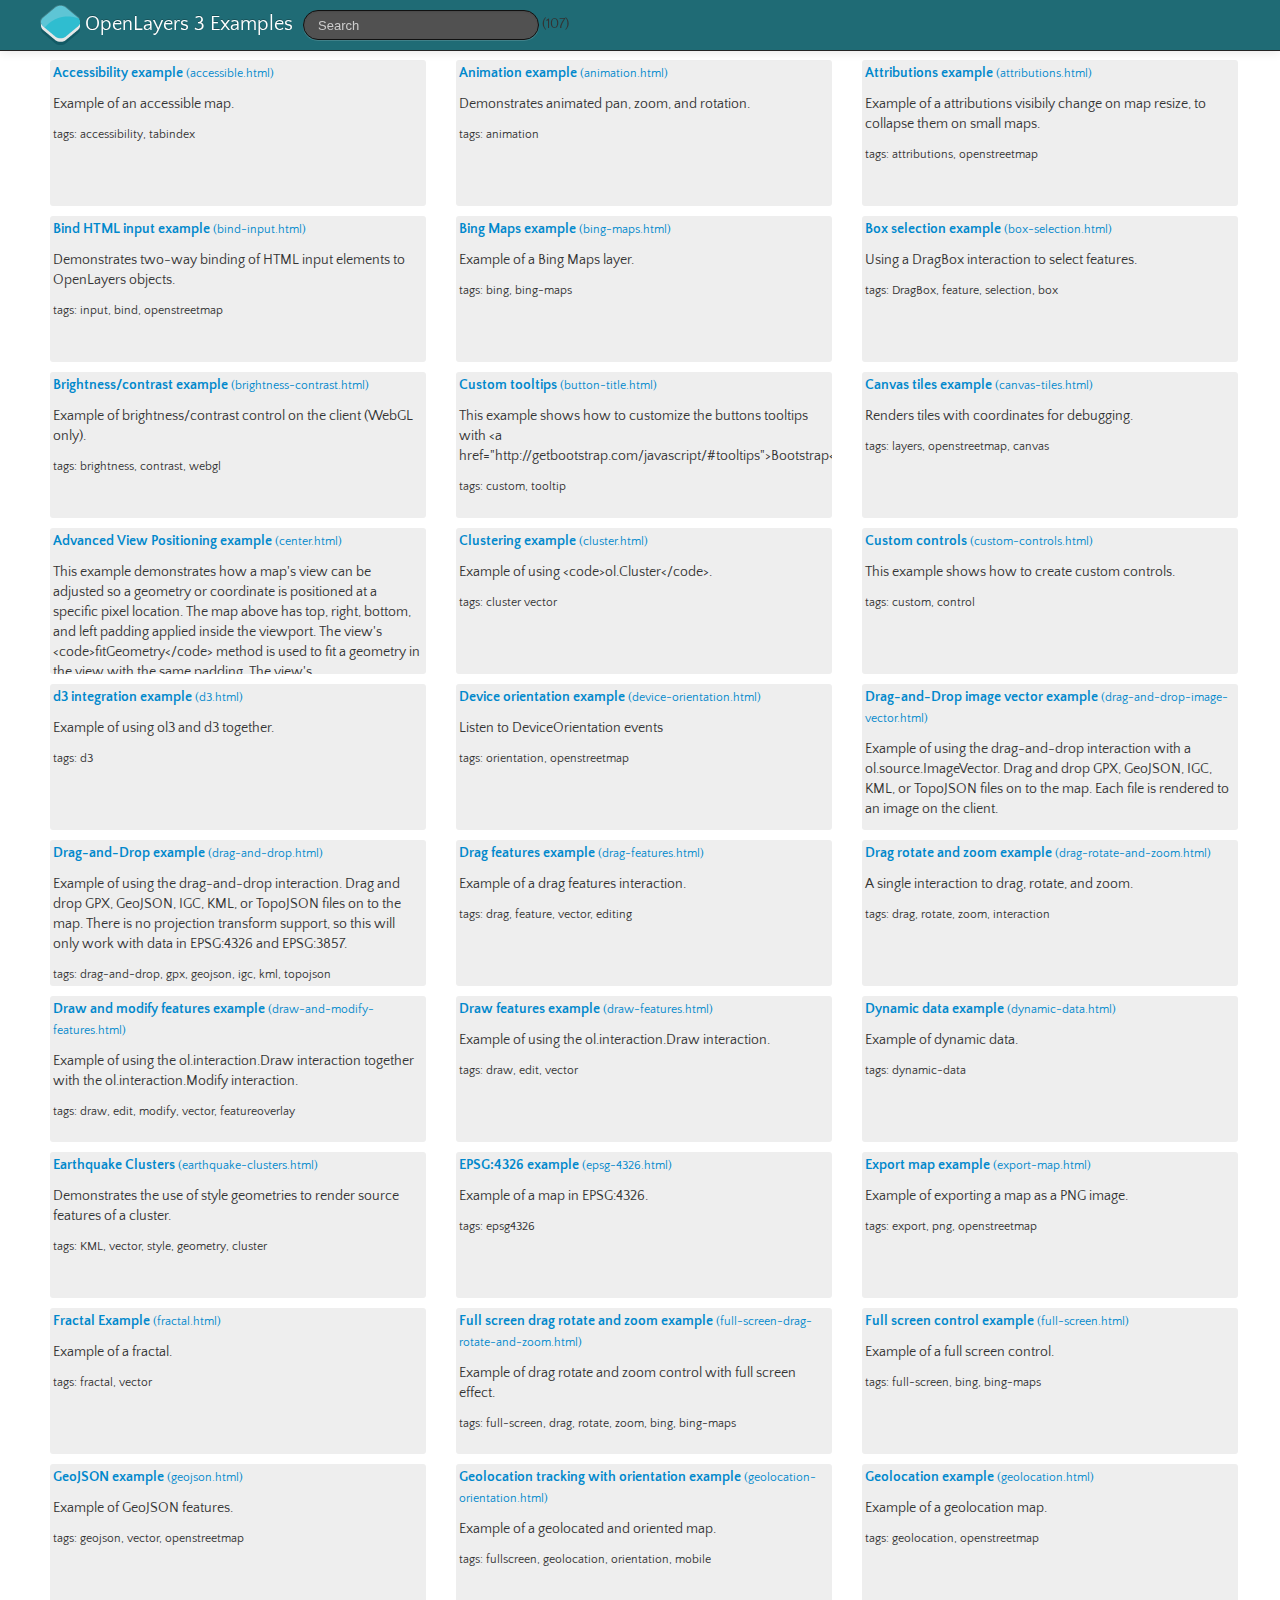
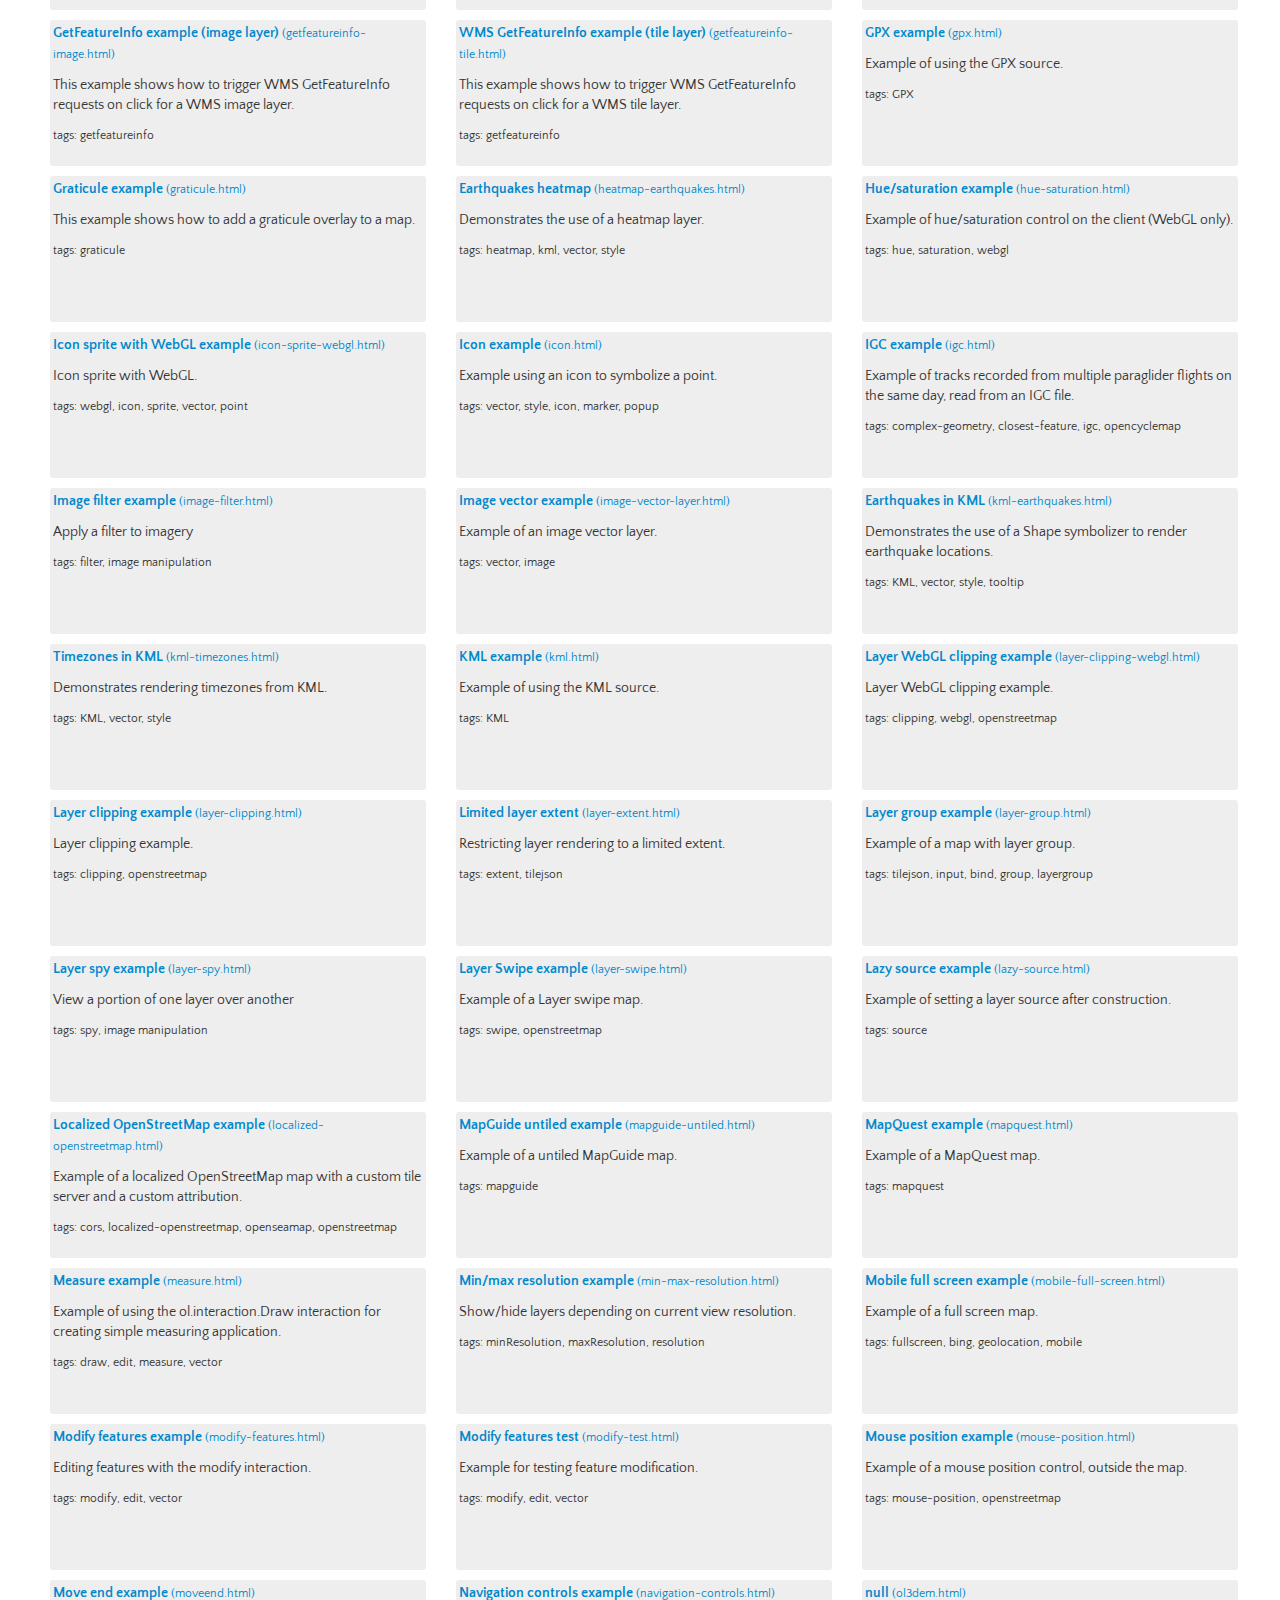
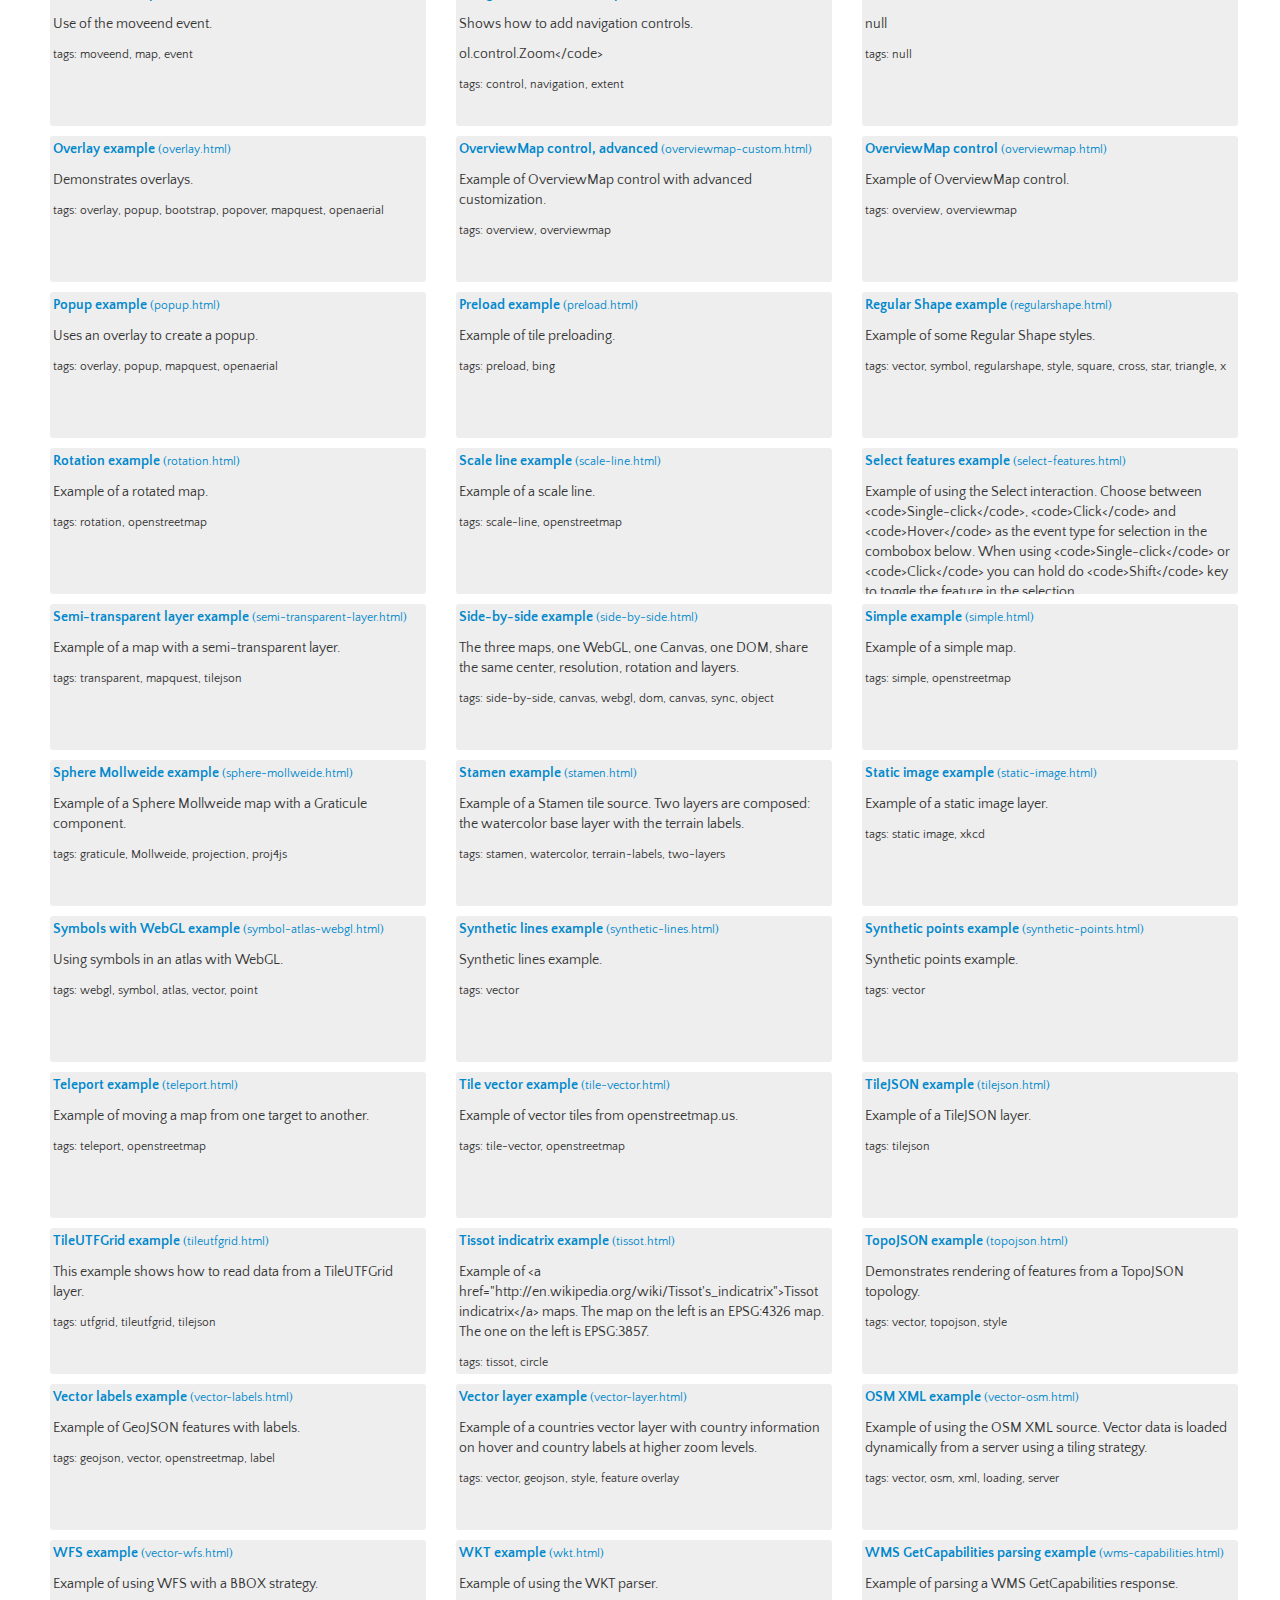
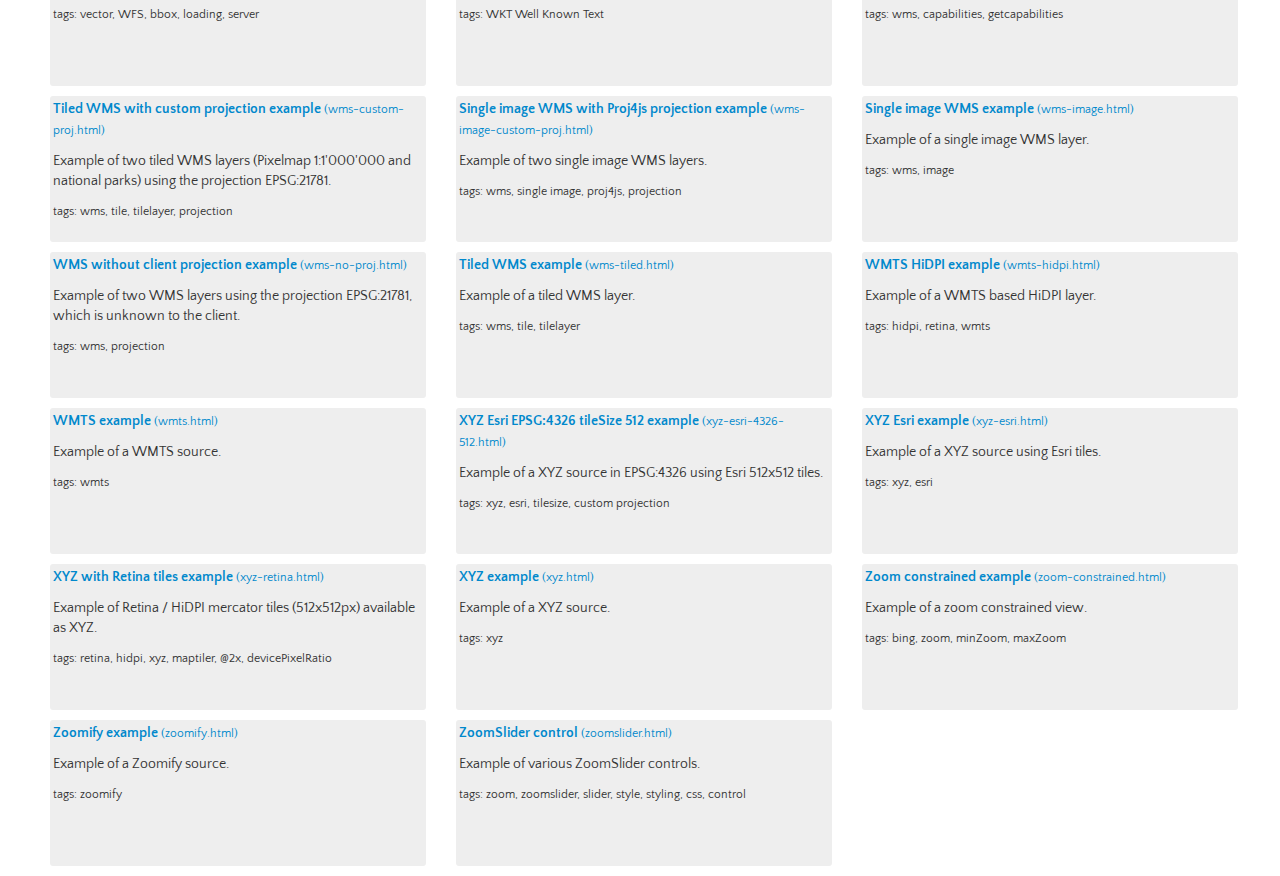
<file: ol3/examples/index.html>
<!doctype html>
<html lang="en">
  <head>
    <meta charset="utf-8">
    <meta http-equiv="X-UA-Compatible" content="chrome=1">
    <meta name="viewport" content="initial-scale=1.0, user-scalable=no, width=device-width">
    <link rel="stylesheet" href="../css/ol.css" type="text/css">
    <link rel="stylesheet" href="../resources/bootstrap/css/bootstrap.min.css" type="text/css">
    <link rel="stylesheet" href="../resources/layout.css" type="text/css">
    <link rel="stylesheet" href="../resources/bootstrap/css/bootstrap-responsive.min.css" type="text/css">
    <style>
      .example {
        height: 140px;
        padding: 3px;
        background-color: #eee;
        border-radius: 3px;
        margin-bottom: 10px;
        overflow: auto;
      }
      .example:hover {
        background-color: #ddd;
      }
      .navbar-search.pull-left {
        padding: 5px;
      }

      ::-webkit-scrollbar {
        width: 8px;
      }

      ::-webkit-scrollbar-button {
        width: 0;
        height: 0;
        display: none;
      }

      ::-webkit-scrollbar-thumb {
        background-color: rgba(0, 0, 0, 0.2);
        -webkit-box-shadow: inset 1px 1px 0 rgba(0, 0, 0, 0.10),inset 0 -1px 0 rgba(0, 0, 0, 0.07);
      }

      ::-webkit-scrollbar-thumb:hover {
        background-color: rgba(0, 0, 0, 0.4);
      }

      ::-webkit-scrollbar-corner {
        background-color: transparent;
      }
    </style>
    <script type="text/javascript" src="Jugl.js"></script>
    <script type="text/javascript" src="example-list.js"></script>
    <script type="text/javascript">
      var template, target;

      function listExamples(examples) {
        target.innerHTML = "";
        var node = template.process({
          context: {examples: examples},
          clone: true,
          parent: target
        });
        document.getElementById("count").innerHTML = "(" + examples.length + ")";
      }

      var timerId;
      function inputChange() {
        if (timerId) {
          window.clearTimeout(timerId);
        }
        var text = this.value;
        timerId = window.setTimeout(function() {
          filterList(text);
        }, 500);
      }

      function filterList(text) {
        var examples;
        if (text.length < 2) {
          examples = info.examples;
        } else {
          var words = text.split(/\W+/);
          var scores = {};
          for(var i=0; i<words.length; ++i) {
            var word = words[i].toLowerCase();
            var dict = info.index[word];
            var updateScores = function() {
              for(exIndex in dict) {
                var count = dict[exIndex];
                if(scores[exIndex]) {
                  if(scores[exIndex][word]) {
                    scores[exIndex][word] += count;
                  } else {
                    scores[exIndex][word] = count;
                  }
                } else {
                  scores[exIndex] = {};
                  scores[exIndex][word] = count;
                }
              }
            };
            if (dict) {
              updateScores();
            } else {
              var r;
              for (idx in info.index) {
                r = new RegExp(word);
                if (r.test(idx)) {
                  dict = info.index[idx];
                  updateScores();
                }
              }
            }
          }
          examples = [];
          for (var j in scores) {
            var ex = info.examples[j];
            ex.score = scores[j];
            examples.push(ex);
          }
          // sort examples by first by number of words matched, then
          // by word frequency
          examples.sort(function(a, b) {
            var cmp;
            var aWords = 0, bWords = 0;
            var aScore = 0, bScore = 0;
            for (var i in a.score) {
              aScore += a.score[i];
              aWords += 1;
            }
            for (var j in b.score) {
              bScore += b.score[j];
              bWords += 1;
            }
            if (aWords == bWords) {
              cmp = bScore - aScore;
            } else {
              cmp = bWords - aWords;
            }
            return cmp;
          });
        }
        listExamples(examples);
      }

      function parseQuery() {
        var params = {};
        var list = window.location.search.substring(1).split("&");
        for (var i = 0; i < list.length; ++i) {
          var pair = list[i].split("=");
          if (pair.length == 2) {
            params[decodeURIComponent(pair[0])] = decodeURIComponent(pair[1]);
          }
        }
        if (params["q"]) {
          var input = document.getElementById("keywords");
          input.value = params["q"];
          inputChange.call(input);
        }
      }

      window.onload = function() {
        for (var i = 0; i < info.examples.length; ++i) {
          info.examples[i].link += window.location.search;
        }
        // document.getElementById('keywords').focus();
        template = new jugl.Template("template");
        target = document.getElementById("examples");
        listExamples(info.examples);
        document.getElementById("keywords").onkeyup = inputChange;
        parseQuery();
      };
    </script>

    <title>OpenLayers 3 Examples</title>
  </head>
  <body>

    <div class="navbar navbar-inverse navbar-fixed-top">
      <div class="navbar-inner">
        <div class="container">
          <a class="brand" href="./"><img src="../resources/logo.png"> OpenLayers 3 Examples</a>
          <form class="navbar-search pull-left">
            <input name="q" type="text" id="keywords" class="search-query" placeholder="Search">
            <span id="count"></span>
          </form>
        </div>
      </div>
    </div>

    <div class="container-fluid">

      <div id="examples"></div>

      <div style="display: none;">
        <div id="template">
          <div class="span4 example" jugl:repeat="example examples">
            <a jugl:attributes="href example.link" class="mainlink">
              <strong><span jugl:replace="example.title">title</span></strong>
              <small jugl:content="'(' + example.example + ')'"></small>
            </a>
            <p><div jugl:content="example.shortdesc"></div></p>
            <p><div jugl:content="example.classes"></div></p>
            <p><small jugl:content="'tags: ' + example.tags"></small></p>
          </div>
        </div>
      </div>

    </div>
  </body>
</html>
</file>
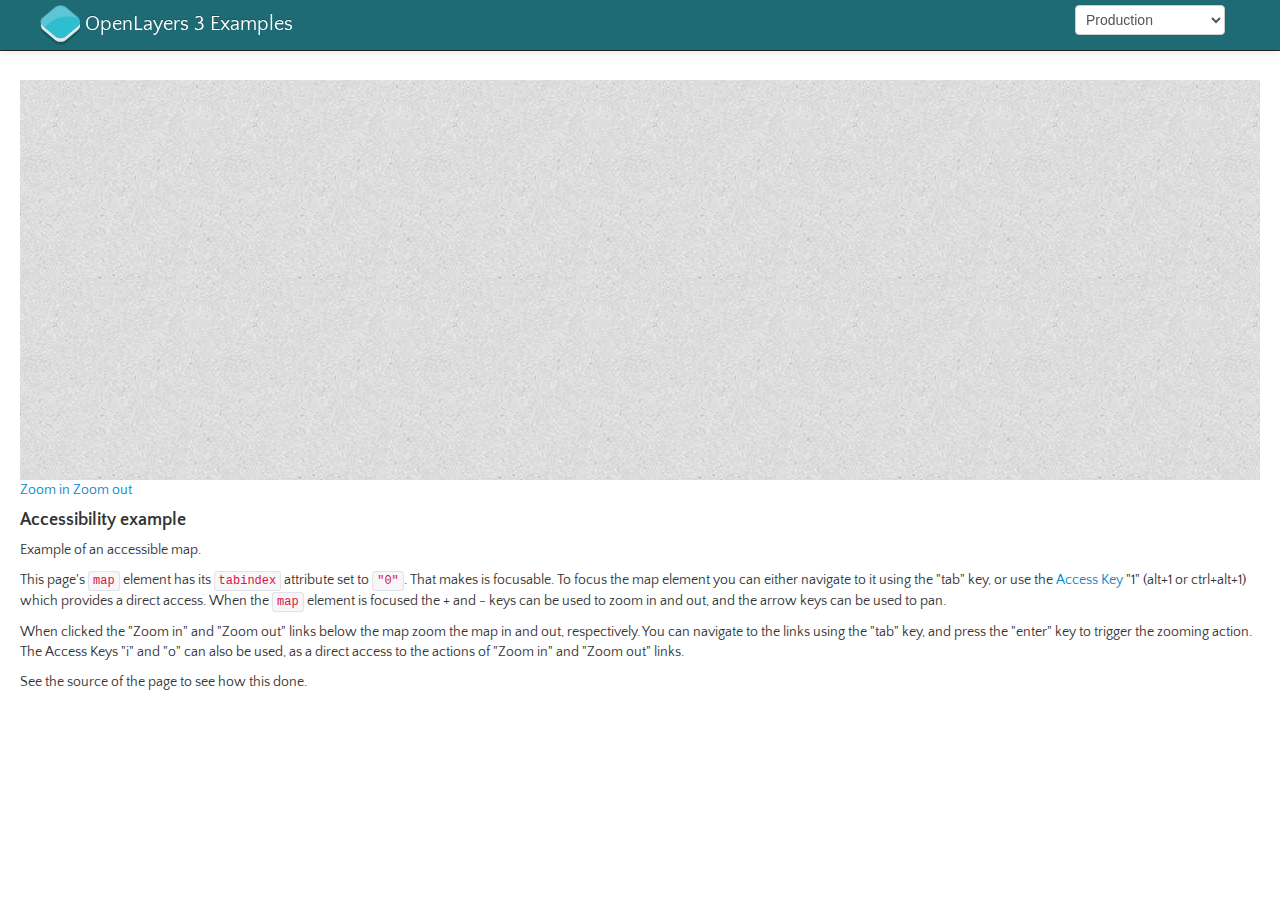
<file: ol3/examples/accessible.html>
<!doctype html>
<html lang="en">
  <head>
    <meta charset="utf-8">
    <meta http-equiv="X-UA-Compatible" content="chrome=1">
    <meta name="viewport" content="initial-scale=1.0, user-scalable=no, width=device-width">
    <link rel="stylesheet" href="../css/ol.css" type="text/css">
    <link rel="stylesheet" href="../resources/bootstrap/css/bootstrap.min.css" type="text/css">
    <link rel="stylesheet" href="../resources/layout.css" type="text/css">
    <link rel="stylesheet" href="../resources/bootstrap/css/bootstrap-responsive.min.css" type="text/css">
    <title>Accessibility example</title>
    <style>
      a.accesskey {
        color: #FFFFFF;
      }
    </style>
  </head>
  <body>

    <div class="navbar navbar-inverse navbar-fixed-top">
      <div class="navbar-inner">
        <div class="container">
          <a class="brand" href="./"><img src="../resources/logo.png"> OpenLayers 3 Examples</a>          
        </div>
      </div>
    </div>

    <div class="container-fluid">

      <div class="row-fluid">
        <div class="span12">
          <a class="accesskey" onclick="document.getElementById('map').focus(); return false;" accesskey="1" href="">Go to map</a>
          <div id="map" class="map" tabindex="0"></div>
          <a class="zoom" accesskey="i" href="javascript: void map.getView().setZoom(map.getView().getZoom() + 1);">Zoom in</a>
          <a class="zoom" accesskey="o" href="javascript: void map.getView().setZoom(map.getView().getZoom() - 1);">Zoom out</a>
        </div>
      </div>

      <div class="row-fluid">

        <div class="span12">
          <h4 id="title">Accessibility example</h4>
          <p id="shortdesc">Example of an accessible map.</p>
          <div id="docs">
            <p>This page's <code>map</code> element has its <code>tabindex</code> attribute set to <code>"0"</code>. That makes is focusable. To focus the map element you can either navigate to it using the "tab" key, or use the <a href="http://en.wikipedia.org/wiki/Access_key">Access Key</a> "1" (alt+1 or ctrl+alt+1) which provides a direct access. When the <code>map</code> element is focused the + and - keys can be used to zoom in and out, and the arrow keys can be used to pan.</p>
            <p>When clicked the "Zoom in" and "Zoom out" links below the map zoom the map in and out, respectively. You can navigate to the links using the "tab" key, and press the "enter" key to trigger the zooming action. The Access Keys "i" and "o" can also be used, as a direct access to the actions of "Zoom in" and "Zoom out" links.</p>
            <p>See the source of the page to see how this done.</p>
          </div>
          <div id="tags">accessibility, tabindex</div>
        </div>

      </div>

    </div>

    <script src="loader.js?id=accessible" type="text/javascript"></script>
    <script src="../resources/example-behaviour.js" type="text/javascript"></script>

  </body>
</html>
</file>
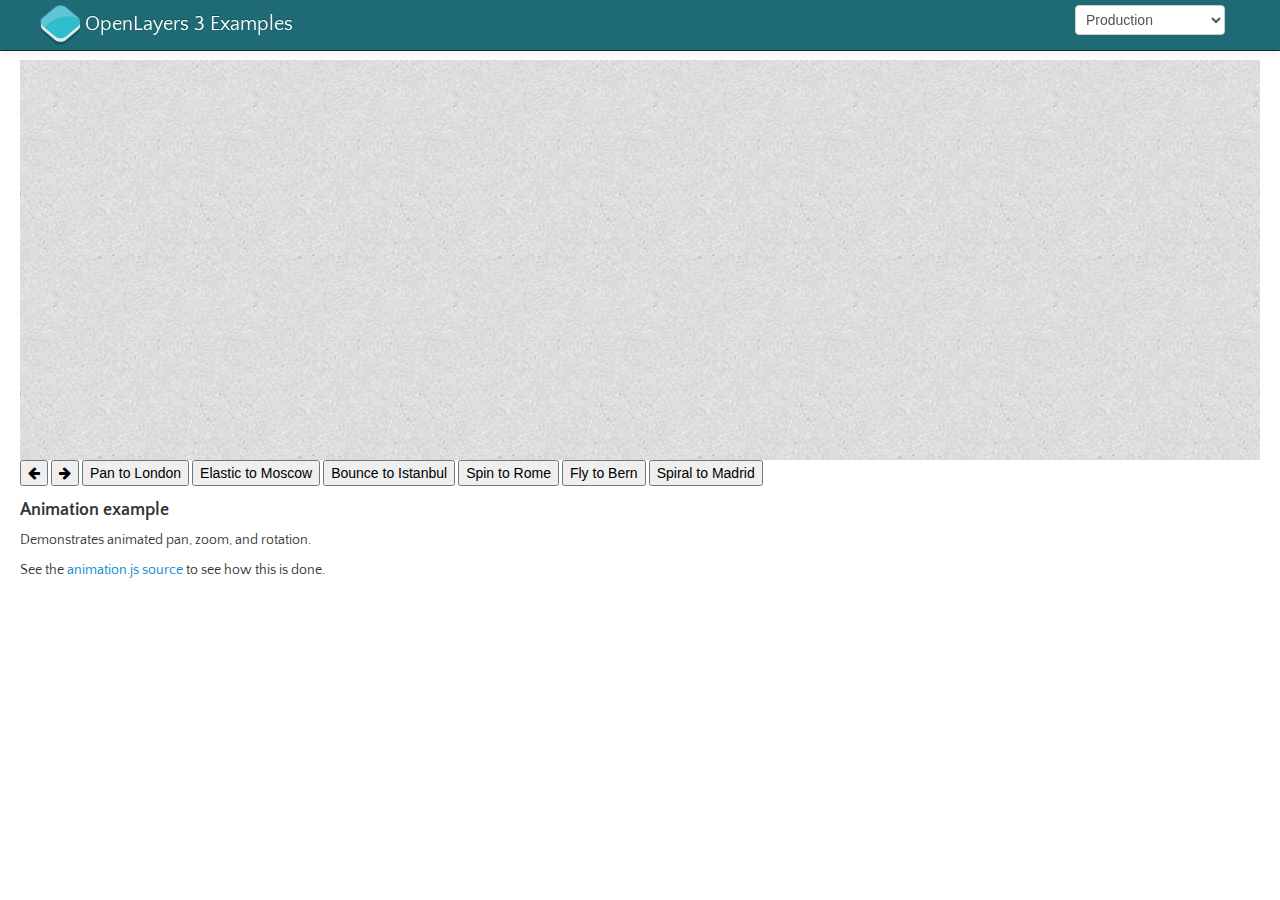
<file: ol3/examples/animation.html>
<!doctype html>
<html lang="en">
  <head>
    <meta charset="utf-8">
    <meta http-equiv="X-UA-Compatible" content="chrome=1">
    <meta name="viewport" content="initial-scale=1.0, user-scalable=no, width=device-width">
    <link rel="stylesheet" href="../css/ol.css" type="text/css">
    <link rel="stylesheet" href="../resources/bootstrap/css/bootstrap.min.css" type="text/css">
    <link rel="stylesheet" href="../resources/layout.css" type="text/css">
    <link rel="stylesheet" href="../resources/bootstrap/css/bootstrap-responsive.min.css" type="text/css">
    <title>Animation example</title>
  </head>
  <body>

    <div class="navbar navbar-inverse navbar-fixed-top">
      <div class="navbar-inner">
        <div class="container">
          <a class="brand" href="./"><img src="../resources/logo.png"> OpenLayers 3 Examples</a>          
        </div>
      </div>
    </div>

    <div class="container-fluid">

      <div class="row-fluid">
        <div class="span12">
          <div id="map" class="map"></div>
        </div>
      </div>

      <div class="row-fluid">
        <div class="span12">
          <button id="rotate-left"><i class="icon-arrow-left"></i></button>
          <button id="rotate-right"><i class="icon-arrow-right"></i></button>
          <button id="pan-to-london">Pan to London</button>
          <button id="elastic-to-moscow">Elastic to Moscow</button>
          <button id="bounce-to-istanbul">Bounce to Istanbul</button>
          <button id="spin-to-rome">Spin to Rome</button>
          <button id="fly-to-bern">Fly to Bern</button>
          <button id="spiral-to-madrid">Spiral to Madrid</button>
        </div>
      </div>

      <div class="row-fluid">

        <div class="span12">
          <h4 id="title">Animation example</h4>
          <p id="shortdesc">Demonstrates animated pan, zoom, and rotation.</p>
          <div id="docs">
            <p>See the <a href="animation.js" target="_blank">animation.js source</a> to see how this is done.</p>
          </div>
          <div id="tags">animation</div>
        </div>

      </div>

    </div>

    <script src="loader.js?id=animation" type="text/javascript"></script>
    <script src="../resources/example-behaviour.js" type="text/javascript"></script>

  </body>
</html>
</file>
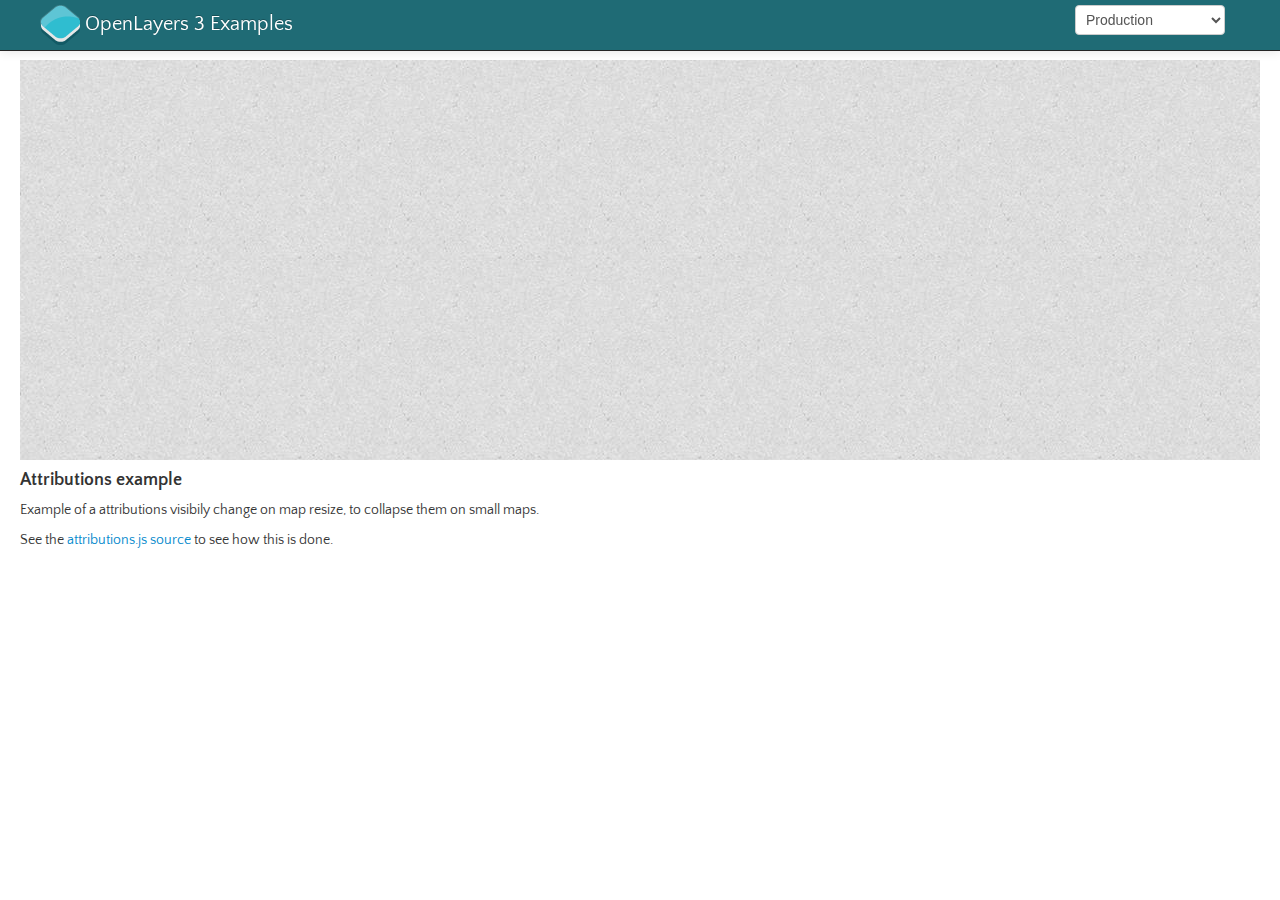
<file: ol3/examples/attributions.html>
<!doctype html>
<html lang="en">
  <head>
    <meta charset="utf-8">
    <meta http-equiv="X-UA-Compatible" content="chrome=1">
    <meta name="viewport" content="initial-scale=1.0, user-scalable=no, width=device-width">
    <link rel="stylesheet" href="../css/ol.css" type="text/css">
    <link rel="stylesheet" href="../resources/bootstrap/css/bootstrap.min.css" type="text/css">
    <link rel="stylesheet" href="../resources/layout.css" type="text/css">
    <link rel="stylesheet" href="../resources/bootstrap/css/bootstrap-responsive.min.css" type="text/css">
    <title>Attributions example</title>
  </head>
  <body>

    <div class="navbar navbar-inverse navbar-fixed-top">
      <div class="navbar-inner">
        <div class="container">
          <a class="brand" href="./"><img src="../resources/logo.png"> OpenLayers 3 Examples</a>
        </div>
      </div>
    </div>

    <div class="container-fluid">

      <div class="row-fluid">
        <div class="span12">
          <div id="map" class="map"></div>
        </div>
      </div>

      <div class="row-fluid">

        <div class="span12">
          <h4 id="title">Attributions example</h4>
          <p id="shortdesc">Example of a attributions visibily change on map resize, to collapse them on small maps.</p>
          <div id="docs">
            <p>See the <a href="attributions.js" target="_blank">attributions.js source</a> to see how this is done.</p>
          </div>
          <div id="tags">attributions, openstreetmap</div>
        </div>

      </div>

    </div>

    <script src="../resources/jquery.min.js" type="text/javascript"></script>
    <script src="../resources/example-behaviour.js" type="text/javascript"></script>
    <script src="loader.js?id=attributions" type="text/javascript"></script>

  </body>
</html>
</file>
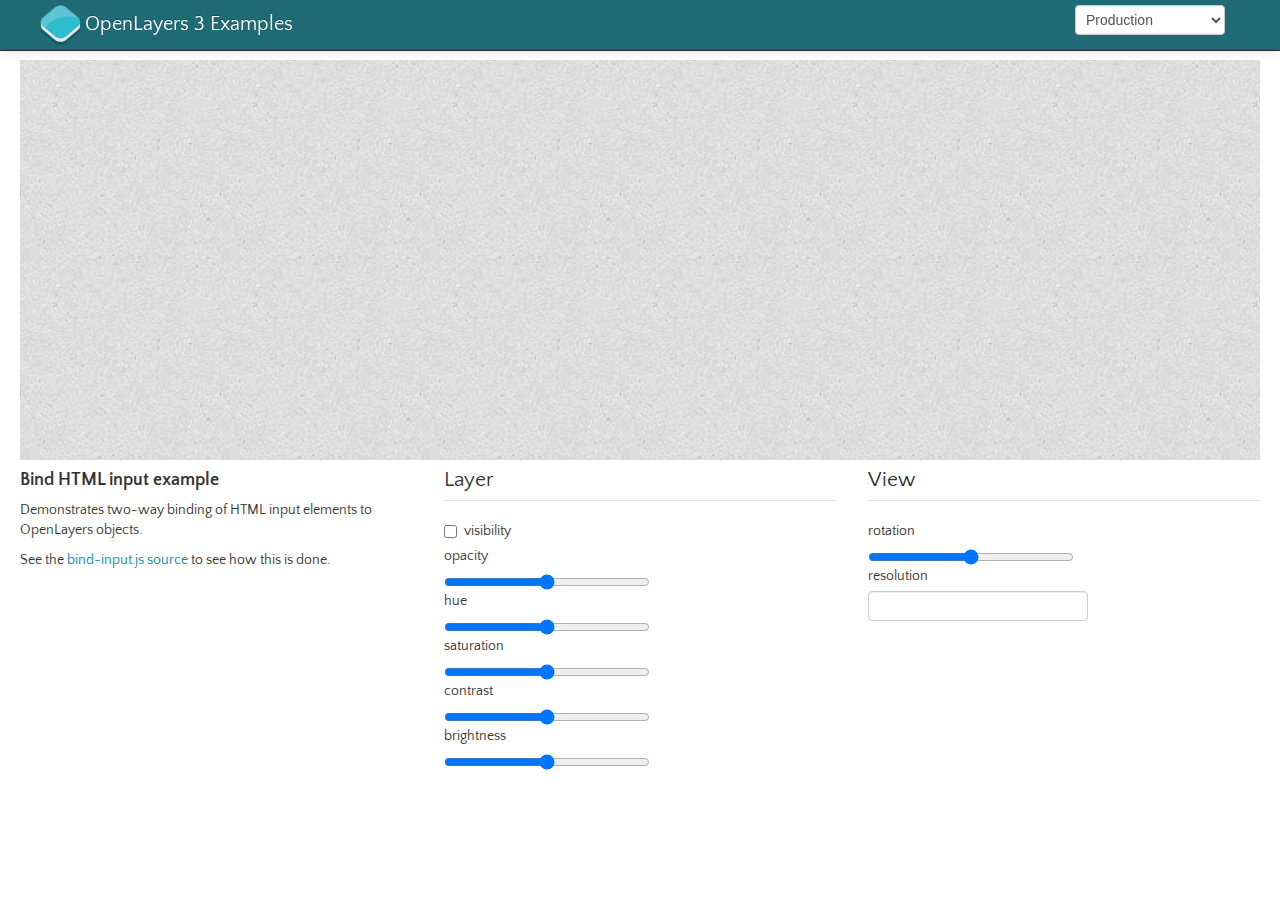
<file: ol3/examples/bind-input.html>
<!doctype html>
<html lang="en">
  <head>
    <meta charset="utf-8">
    <meta http-equiv="X-UA-Compatible" content="chrome=1">
    <meta name="viewport" content="initial-scale=1.0, user-scalable=no, width=device-width">
    <link rel="stylesheet" href="../css/ol.css" type="text/css">
    <link rel="stylesheet" href="../resources/bootstrap/css/bootstrap.min.css" type="text/css">
    <link rel="stylesheet" href="../resources/layout.css" type="text/css">
    <link rel="stylesheet" href="../resources/bootstrap/css/bootstrap-responsive.min.css" type="text/css">
    <title>Bind HTML input example</title>
  </head>
  <body>

    <div class="navbar navbar-inverse navbar-fixed-top">
      <div class="navbar-inner">
        <div class="container">
          <a class="brand" href="./"><img src="../resources/logo.png"> OpenLayers 3 Examples</a>          
        </div>
      </div>
    </div>

    <div class="container-fluid">

      <div class="row-fluid">
        <div class="span12">
          <div id="map" class="map"></div>
        </div>
      </div>

      <div class="row-fluid">

        <div class="span4">
          <h4 id="title">Bind HTML input example</h4>
          <p id="shortdesc">Demonstrates two-way binding of HTML input elements to OpenLayers objects.</p>
          <div id="docs">
            <p>See the <a href="bind-input.js" target="_blank">bind-input.js source</a> to see how this is done.</p>
            <div id="no-webgl" class="alert alert-warning" style="display: none">
              <h4>Warning!</h4>
              A browser that supports <a href="http://get.webgl.org/">WebGL</a> is required to change the
              <strong>hue</strong>, <strong>saturation</strong>, <strong>contrast</strong> and <strong>brightness</strong>.
            </div>
          </div>
          <div id="tags">input, bind, openstreetmap</div>
        </div>

        <div class="span4">
          <form class="">
            <fieldset>
              <legend>Layer</legend>
              <label class="checkbox" for="visible">
                <input id="visible" type="checkbox"/>visibility
              </label>
              <label>opacity</label>
              <input id="opacity" type="range" min="0" max="1" step="0.01"/>
              <label>hue</label>
              <input id="hue" class="webgl" type="range" min="-3.141592653589793" max="3.141592653589793" step="0.01"/>
              <label>saturation</label>
              <input id="saturation" class="webgl" type="range" min="0" max="5" step="0.01"/>
              <label>contrast</label>
              <input id="contrast" class="webgl" type="range" min="0" max="2" step="0.01"/>
              <label>brightness</label>
              <input id="brightness" class="webgl" type="range" min="-1" max="1" step="0.01"/>
            </fieldset>
          </form>
        </div>

        <div class="span4">
          <form class="">
            <fieldset>
              <legend>View</legend>
              <label>rotation</label>
              <input id="rotation" type="range" min="-3.141592653589793" max="3.141592653589793" step="0.01"/>
              <label>resolution</label>
              <input id="resolution" type="number" min="0" step="250"/>
            </fieldset>
          </form>
        </div>

      </div>

    </div>

    <script src="loader.js?id=bind-input" type="text/javascript"></script>
    <script src="../resources/example-behaviour.js" type="text/javascript"></script>

  </body>
</html>
</file>
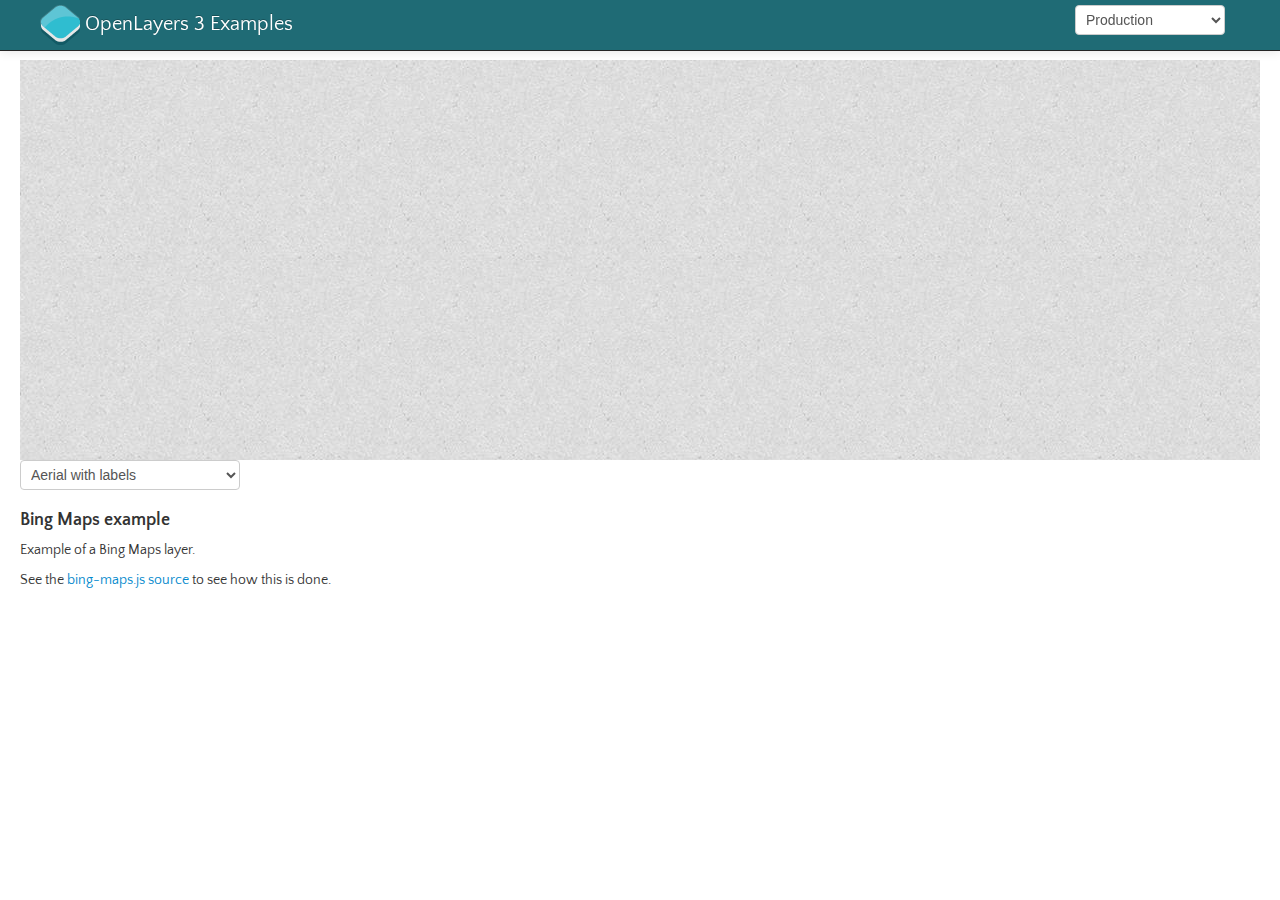
<file: ol3/examples/bing-maps.html>
<!doctype html>
<html lang="en">
  <head>
    <meta charset="utf-8">
    <meta http-equiv="X-UA-Compatible" content="chrome=1">
    <meta name="viewport" content="initial-scale=1.0, user-scalable=no, width=device-width">
    <link rel="stylesheet" href="../css/ol.css" type="text/css">
    <link rel="stylesheet" href="../resources/bootstrap/css/bootstrap.min.css" type="text/css">
    <link rel="stylesheet" href="../resources/layout.css" type="text/css">
    <link rel="stylesheet" href="../resources/bootstrap/css/bootstrap-responsive.min.css" type="text/css">
    <title>Bing Maps example</title>
  </head>
  <body>

    <div class="navbar navbar-inverse navbar-fixed-top">
      <div class="navbar-inner">
        <div class="container">
          <a class="brand" href="./"><img src="../resources/logo.png"> OpenLayers 3 Examples</a>          
        </div>
      </div>
    </div>

    <div class="container-fluid">

      <div class="row-fluid">
        <div class="span12">
          <div id="map" class="map"></div>

          <select id="layer-select">
            <option value="Aerial">Aerial</option>
            <option value="AerialWithLabels" selected>Aerial with labels</option>
            <option value="Road">Road</option>
          </select>
        </div>
      </div>

      <div class="row-fluid">

        <div class="span12">
          <h4 id="title">Bing Maps example</h4>
          <p id="shortdesc">Example of a Bing Maps layer.</p>
          <div id="docs">
            <p>See the <a href="bing-maps.js" target="_blank">bing-maps.js source</a> to see how this is done.</p>
          </div>
          <div id="tags">bing, bing-maps</div>
        </div>

      </div>

    </div>

    <script src="jquery.min.js" type="text/javascript"></script>
    <script src="loader.js?id=bing-maps" type="text/javascript"></script>
    <script src="../resources/example-behaviour.js" type="text/javascript"></script>

  </body>
</html>
</file>
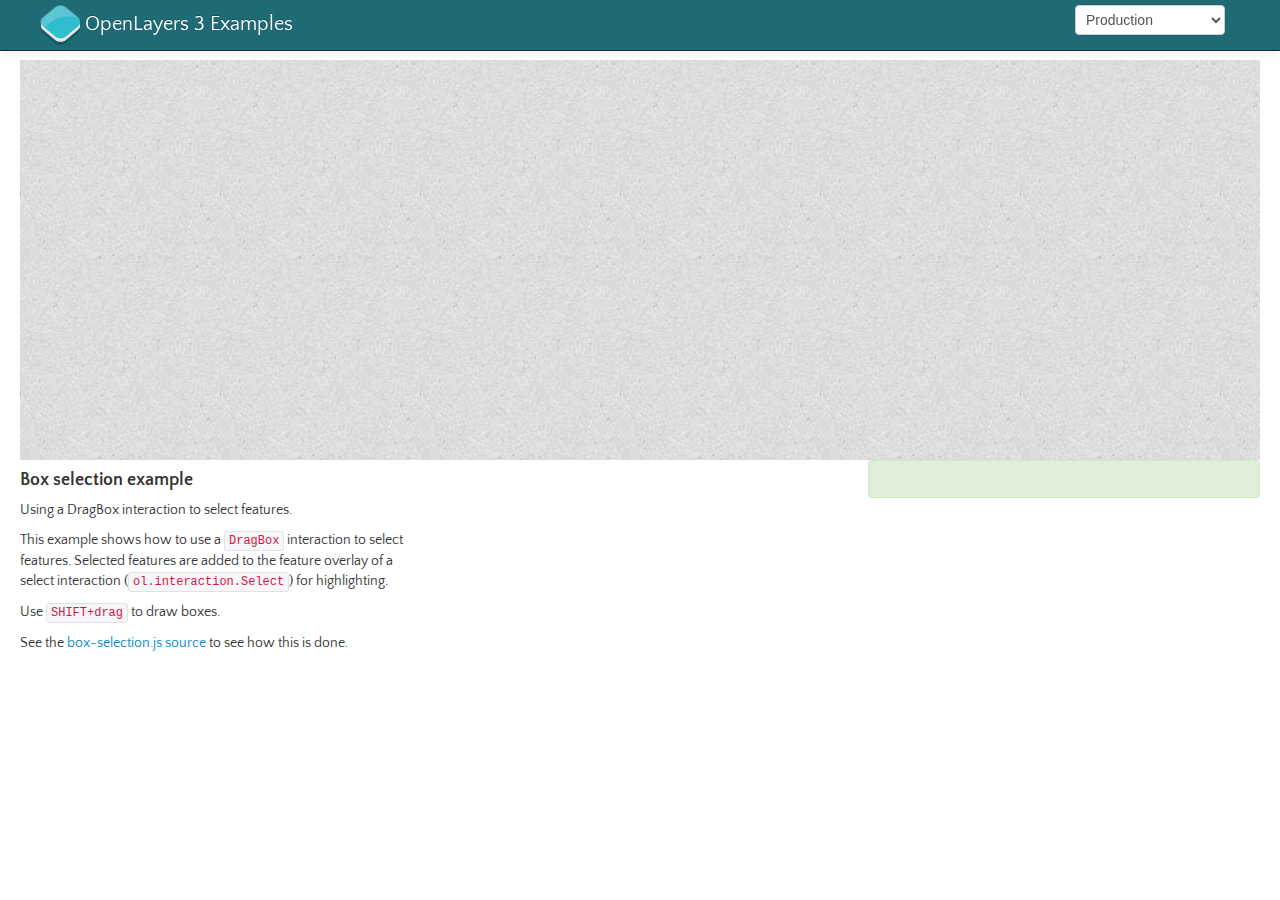
<file: ol3/examples/box-selection.html>
<!doctype html>
<html lang="en">
  <head>
    <meta charset="utf-8">
    <meta http-equiv="X-UA-Compatible" content="chrome=1">
    <meta name="viewport" content="initial-scale=1.0, user-scalable=no, width=device-width">
    <link rel="stylesheet" href="../css/ol.css" type="text/css">
    <link rel="stylesheet" href="../resources/bootstrap/css/bootstrap.min.css" type="text/css">
    <link rel="stylesheet" href="../resources/layout.css" type="text/css">
    <link rel="stylesheet" href="../resources/bootstrap/css/bootstrap-responsive.min.css" type="text/css">
    <title>Box selection example</title>
  </head>
  <body>

    <div class="navbar navbar-inverse navbar-fixed-top">
      <div class="navbar-inner">
        <div class="container">
          <a class="brand" href="./"><img src="../resources/logo.png"> OpenLayers 3 Examples</a>
        </div>
      </div>
    </div>

    <div class="container-fluid">

      <div class="row-fluid">
        <div class="span12">
          <div id="map" class="map"></div>
        </div>
      </div>

      <div class="row-fluid">

        <div class="span4">
          <h4 id="title">Box selection example</h4>
          <p id="shortdesc">Using a DragBox interaction to select features.</p>
          <div id="docs">
            <p>This example shows how to use a <code>DragBox</code> interaction to select features. Selected features are added
            to the feature overlay of a select interaction (<code>ol.interaction.Select</code>) for highlighting.</p>
            <p>Use <code>SHIFT+drag</code> to draw boxes.</p>
            <p>See the <a href="box-selection.js" target="_blank">box-selection.js source</a> to see how this is done.</p>
          </div>
          <div id="tags">DragBox, feature, selection, box</div>
        </div>
        <div class="span4 offset4">
          <div id="info" class="alert alert-success">
            &nbsp;
          </div>
        </div>

      </div>

    </div>

    <script src="../resources/jquery.min.js" type="text/javascript"></script>
    <script src="../resources/example-behaviour.js" type="text/javascript"></script>
    <script src="loader.js?id=box-selection" type="text/javascript"></script>

  </body>
</html>
</file>
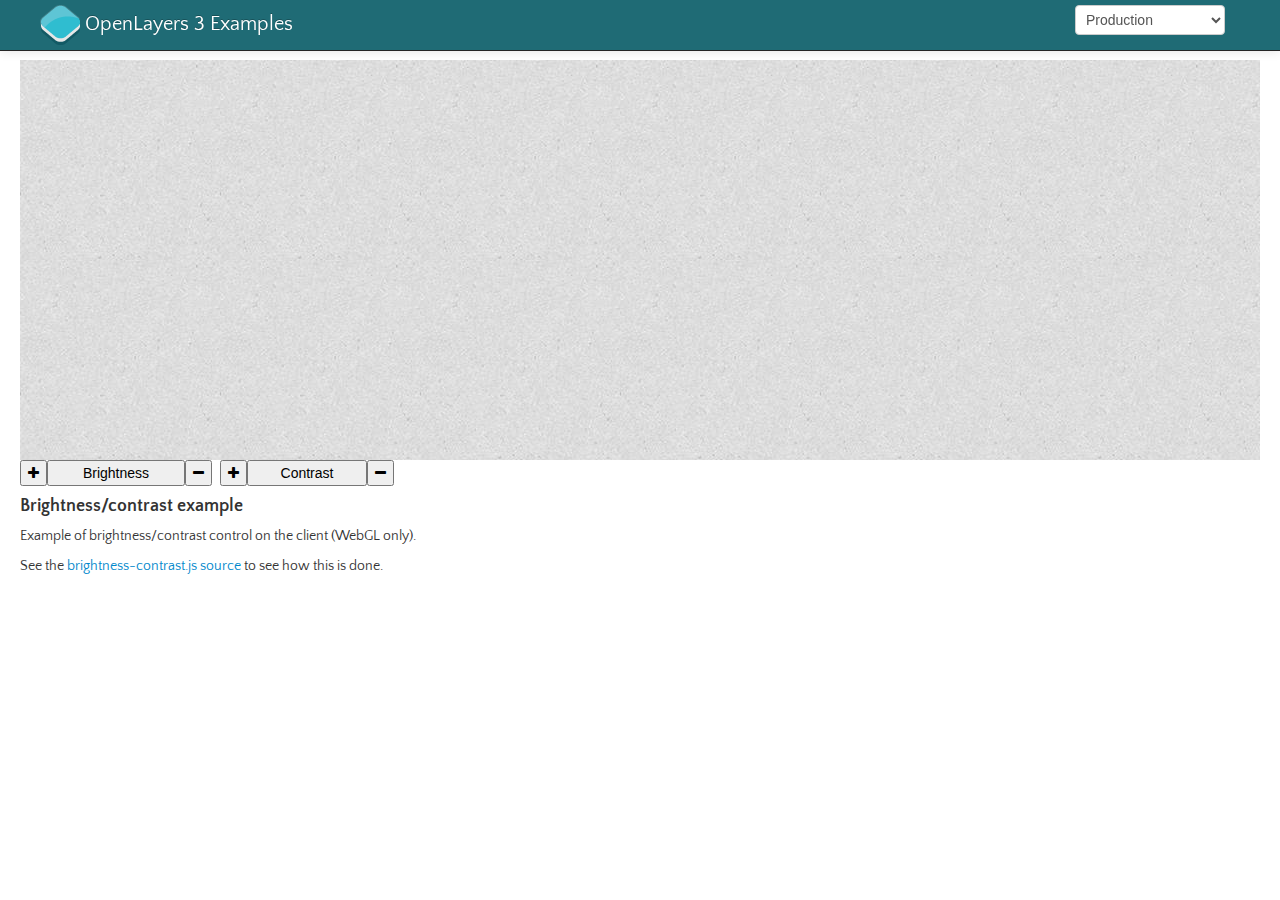
<file: ol3/examples/brightness-contrast.html>
<!doctype html>
<html lang="en">
  <head>
    <meta charset="utf-8">
    <meta http-equiv="X-UA-Compatible" content="chrome=1">
    <meta name="viewport" content="initial-scale=1.0, user-scalable=no, width=device-width">
    <link rel="stylesheet" href="../css/ol.css" type="text/css">
    <link rel="stylesheet" href="../resources/bootstrap/css/bootstrap.min.css" type="text/css">
    <link rel="stylesheet" href="../resources/layout.css" type="text/css">
    <link rel="stylesheet" href="../resources/bootstrap/css/bootstrap-responsive.min.css" type="text/css">
    <title>Brightness/contrast example</title>
    <style>
      #reset-brightness {
        min-width: 138px;
      }
      #reset-contrast {
        min-width: 120px;
      }
    </style>
  </head>
  <body>

    <div class="navbar navbar-inverse navbar-fixed-top">
      <div class="navbar-inner">
        <div class="container">
          <a class="brand" href="./"><img src="../resources/logo.png"> OpenLayers 3 Examples</a>          
        </div>
      </div>
    </div>

    <div class="container-fluid">

      <div class="row-fluid">
        <div class="span12">
          <div id="map" class="map"></div>

          <div id="no-webgl" class="alert alert-error" style="display: none">
            This example requires a browser that supports <a href="http://get.webgl.org/">WebGL</a>.
          </div>

          <div class="btn-group">
            <button id="increase-brightness"><i class="icon-plus"></i></button>
            <button id="reset-brightness">Brightness</button>
            <button id="decrease-brightness"><i class="icon-minus"></i></button>
          </div>
          <div class="btn-group">
            <button id="increase-contrast"><i class="icon-plus"></i></button>
            <button id="reset-contrast">Contrast</button>
            <button id="decrease-contrast"><i class="icon-minus"></i></button>
          </div>
        </div>
      </div>

      <div class="row-fluid">

        <div class="span12">
          <h4 id="title">Brightness/contrast example</h4>
          <p id="shortdesc">Example of brightness/contrast control on the client (WebGL only).</p>
          <div id="docs">
            <p>See the <a href="brightness-contrast.js" target="_blank">brightness-contrast.js source</a> to see how this is done.</p>
          </div>
          <div id="tags">brightness, contrast, webgl</div>
        </div>

      </div>

    </div>

    <script src="loader.js?id=brightness-contrast" type="text/javascript"></script>
    <script src="../resources/example-behaviour.js" type="text/javascript"></script>

  </body>
</html>
</file>
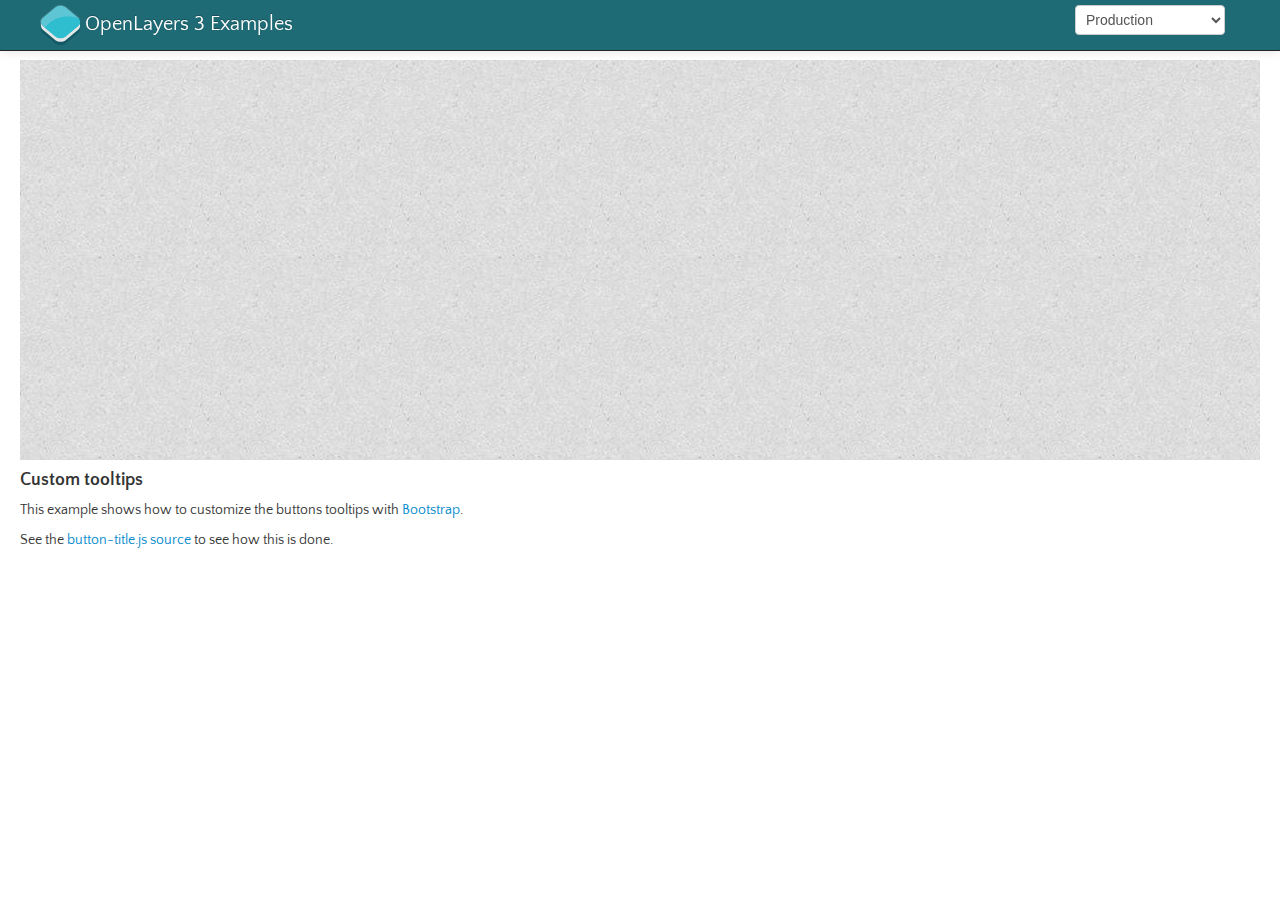
<file: ol3/examples/button-title.html>
<!doctype html>
<html lang="en">
  <head>
    <meta charset="utf-8">
    <meta http-equiv="X-UA-Compatible" content="chrome=1">
    <meta name="viewport" content="initial-scale=1.0, user-scalable=no, width=device-width">
    <link rel="stylesheet" href="../css/ol.css" type="text/css">
    <link rel="stylesheet" href="../resources/bootstrap/css/bootstrap.min.css" type="text/css">
    <link rel="stylesheet" href="../resources/layout.css" type="text/css">
    <link rel="stylesheet" href="../resources/bootstrap/css/bootstrap-responsive.min.css" type="text/css">
    <style type="text/css">
      .tooltip-inner {
        white-space: nowrap;
      }
    </style>
    <title>ol3 custom tooltips example</title>
  </head>
  <body>

    <div class="navbar navbar-inverse navbar-fixed-top">
      <div class="navbar-inner">
        <div class="container">
          <a class="brand" href="./"><img src="../resources/logo.png"> OpenLayers 3 Examples</a>
        </div>
      </div>
    </div>

    <div class="container-fluid">

      <div class="row-fluid">
        <div class="span12">
          <div id="map" class="map"></div>
        </div>
      </div>

      <div class="row-fluid">
        <div class="span12">
          <h4 id="title">Custom tooltips</h4>
          <p id="shortdesc">
            This example shows how to customize the buttons tooltips with
            <a href="http://getbootstrap.com/javascript/#tooltips">Bootstrap</a>.
          </p>
          <div id="docs">
            <p>
              See the <a href="button-title.js" target="_blank">button-title.js source</a> to see how this is done.
            </p>
          </div>
          <div id="tags">
            custom, tooltip
          </div>
        </div>
      </div>
    </div>

    <script src="../resources/jquery.min.js" type="text/javascript"></script>
    <script src="../resources/bootstrap/js/bootstrap.min.js" type="text/javascript"></script>
    <script src="../resources/example-behaviour.js" type="text/javascript"></script>
    <script src="loader.js?id=button-title" type="text/javascript"></script>

  </body>

</html>
</file>
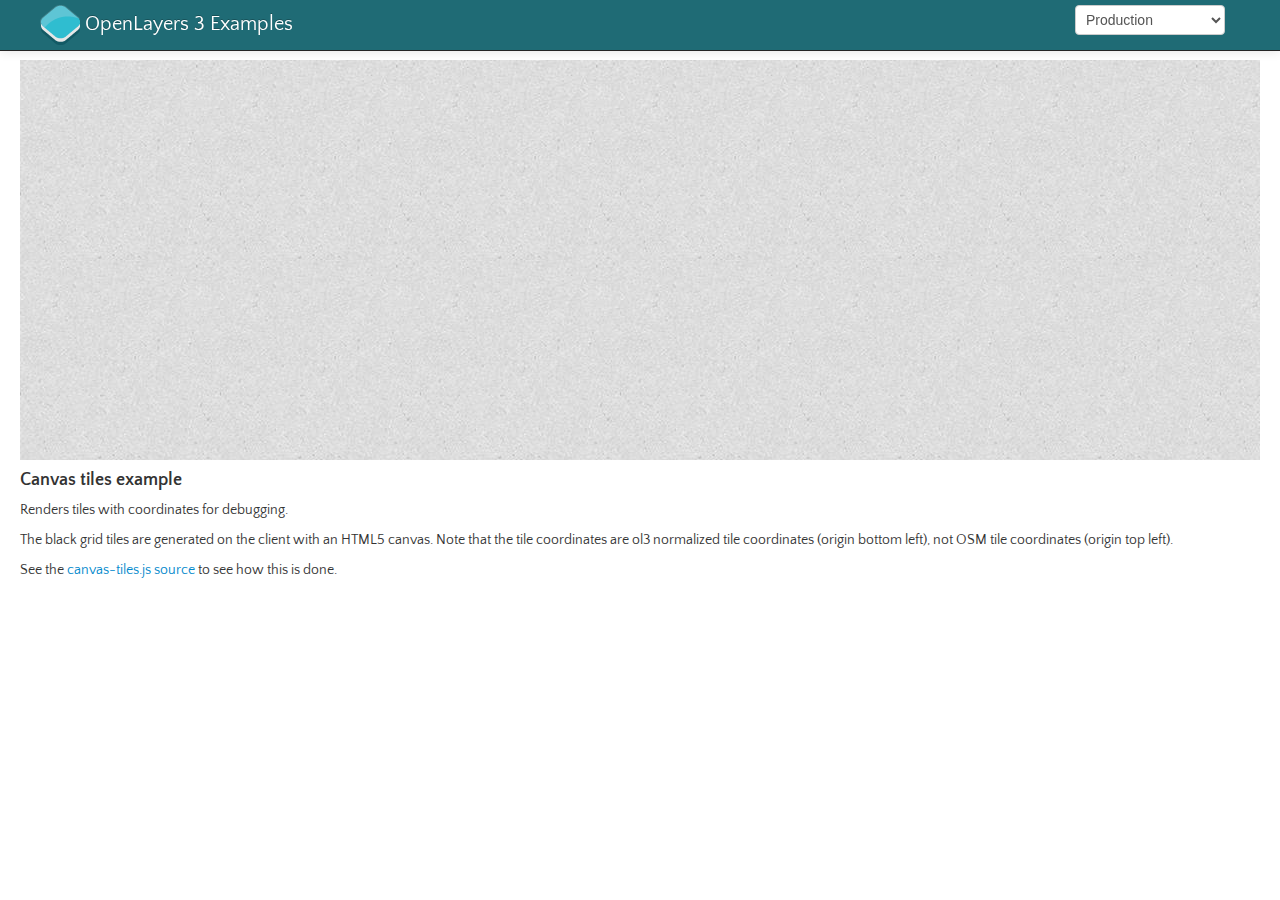
<file: ol3/examples/canvas-tiles.html>
<!doctype html>
<html lang="en">
  <head>
    <meta charset="utf-8">
    <meta http-equiv="X-UA-Compatible" content="chrome=1">
    <meta name="viewport" content="initial-scale=1.0, user-scalable=no, width=device-width">
    <link rel="stylesheet" href="../css/ol.css" type="text/css">
    <link rel="stylesheet" href="../resources/bootstrap/css/bootstrap.min.css" type="text/css">
    <link rel="stylesheet" href="../resources/layout.css" type="text/css">
    <link rel="stylesheet" href="../resources/bootstrap/css/bootstrap-responsive.min.css" type="text/css">
    <title>Canvas tiles example</title>
  </head>
  <body>

    <div class="navbar navbar-inverse navbar-fixed-top">
      <div class="navbar-inner">
        <div class="container">
          <a class="brand" href="./"><img src="../resources/logo.png"> OpenLayers 3 Examples</a>          
        </div>
      </div>
    </div>

    <div class="container-fluid">

      <div class="row-fluid">
        <div class="span12">
          <div id="map" class="map"></div>
        </div>
      </div>

      <div class="row-fluid">

        <div class="span12">
          <h4 id="title">Canvas tiles example</h4>
          <p id="shortdesc">Renders tiles with coordinates for debugging.</p>
          <div id="docs">
            <p>The black grid tiles are generated on the client with an HTML5 canvas. Note that the tile coordinates are ol3 normalized tile coordinates (origin bottom left), not OSM tile coordinates (origin top left).</p>
            <p>See the <a href="canvas-tiles.js" target="_blank">canvas-tiles.js source</a> to see how this is done.</p>
          </div>
          <div id="tags">layers, openstreetmap, canvas</div>
        </div>

      </div>

    </div>

    <script src="loader.js?id=canvas-tiles" type="text/javascript"></script>
    <script src="../resources/example-behaviour.js" type="text/javascript"></script>

  </body>
</html>
</file>
<file: ol3/css/ol.css>
.ol-attribution {
  position: absolute;
  text-align: right;
  color: #eeeeee;
  bottom: 0;
  right: 0;
  background: rgba(0,60,136,0.3);
  font-family: 'Lucida Grande',Verdana,Geneva,Lucida,Arial,Helvetica,sans-serif;
  padding: 6px;
}
.ol-attribution a {
  color: white;
  text-decoration: none;
}
.ol-attribution ul {
  margin: 0;
  padding: 0;
  font-size: 10px;
  line-height: 12px;
}
.ol-attribution li {
  display: inline;
  list-style: none;
  line-height: inherit;
}
.ol-attribution li:not(:last-child):after {
  content: "\2003";
}
.ol-dragbox {
  position: absolute;
  border: 2px solid red;
}
.ol-full-screen {
  background: rgba(255,255,255,0.4);
  border-radius: 4px;
  padding: 2px;
  position: absolute;
  right: 8px;
  top: 8px;
}
@media print {
  .ol-full-screen {
    display: none;
  }
}
.ol-full-screen a {
  background: rgba(0,60,136,0.5);
  color: white;
  display: block;
  font-family: 'Lucida Grande',Verdana,Geneva,Lucida,Arial,Helvetica,sans-serif;
  font-size: 18px;
  font-weight: bold;
  height: 22px;
  line-height: 19px;
  margin: 1px;
  padding: 0;
  text-align: center;
  text-decoration: none;
  width: 22px;
}
a.ol-full-screen-false:after {
  content: "\2194";
}
a.ol-full-screen-true:after {
  content: "\00d7";
}

.ol-full-screen div {
  border-radius: 2px;
}
.ol-full-screen div a {
  border-radius: 2px;
}
.ol-full-screen a:hover {
  background: rgba(0,60,136,0.7);
}
.ol-logo {
  bottom: 0;
  left: 0;
  padding: 2px;
  position: absolute;
}
.ol-logo ul {
  margin: 0;
}
.ol-logo ul li {
  display: inline;
  list-style: none;
}

.ol-mouse-position {
  top: 8px;
  right: 8px;
  position: absolute;  
}

.ol-scale-line {
  background: rgba(0,60,136,0.3);
  border-radius: 4px;
  bottom: 8px;
  left: 8px;
  padding: 2px;
  position: absolute;
}
.ol-scale-line-inner {
  border: 1px solid #eeeeee;
  border-top: none;
  color: #eeeeee;
  font-size: 10px;
  font-family: 'Lucida Grande',Verdana,Geneva,Lucida,Arial,Helvetica,sans-serif;
  text-align: center;
  margin: 1px;
  padding: 0px 2px;
}
.ol-unsupported {
  display: none;
}
.ol-viewport .ol-unselectable {
  -webkit-touch-callout: none;
  -webkit-user-select: none;
  -khtml-user-select: none;
  -moz-user-select: none;
  -ms-user-select: none;
  user-select: none;
  -webkit-tap-highlight-color: rgba(0,0,0,0);
}
.ol-zoom {
  position: absolute;
  top: 8px;
  left: 8px;
  background: rgba(255,255,255,0.4);
  border-radius: 4px;
  padding: 2px;
}
@media print {
  .ol-zoom {
    display: none;
  }
}

.ol-zoom a {
  display: block;
  margin: 1px;
  padding: 0;
  color: white;
  font-size: 18px;
  font-family: 'Lucida Grande',Verdana,Geneva,Lucida,Arial,Helvetica,sans-serif;
  font-weight: bold;
  text-decoration: none;
  text-align: center;
  height: 22px;
  width: 22px;
  line-height: 19px;
  background: rgba(0,60,136,0.5);
}
.ol-touch .ol-zoom a {
  font-size: 20px;
  height: 30px;
  width: 30px;
  line-height: 26px;
}
.ol-zoom a:hover {
  background: rgba(0,60,136,0.7);
}

.ol-zoom-in {
  border-radius: 2px 2px 0 0;
}
.ol-zoom-in:before {
  content: "+";
}

.ol-zoom-out {
  border-radius: 0 0 2px 2px;
}
.ol-zoom-out:before {
  content: "\2212";
}

.ol-zoomslider {
  position: absolute;
  top: 67px;
  left: 8px;
  background: rgba(255, 255, 255, 0.4);
  border-radius: 4px;
  width: 28px;
  height: 200px;
  outline: none;
  overflow: hidden;
  padding: 0;
  margin: 0;
}
.ol-zoomslider-thumb {
  position: absolute;
  display: block;
  padding: 0;
  margin: 2px;
  background: rgba(0,60,136,0.5);
  border-radius: 2px;
  outline: none;
  overflow: hidden;
  height: 20px;
  width: 24px;
}
.ol-zoom-extent {
  position: absolute;
  background: rgba(255,255,255,0.4);
  border-radius: 4px;
  left: 8px;
  padding: 2px;
  top: 65px;
}
@media print {
  .ol-zoom-extent {
    display: none;
  }
}
.ol-zoom-extent a {
  display: block;
  margin: 1px;
  padding: 0;
  color: white;
  font-size: 16px;
  font-family: 'Lucida Grande',Verdana,Geneva,Lucida,Arial,Helvetica,sans-serif;
  font-weight: bold;
  text-decoration: none;
  text-align: center;
  height: 22px;
  width: 22px;
  background-color: rgba(0, 60, 136, 0.5);
  border-radius: 2px;
}
.ol-touch .ol-zoom-extent a {
  font-size: 20px;
  height: 30px;
  width: 30px;
  line-height: 26px;
}
.ol-zoom-extent a:hover {
  background-color: rgba(0, 60, 136, 0.7);
}
.ol-zoom-extent a:after {
    content: "E";
}
</file>
<file: ol3/resources/layout.css>
@import url(font-awesome/css/font-awesome.min.css);
@import url(http://fonts.googleapis.com/css?family=Quattrocento+Sans:400,400italic,700);

body {
  padding-top: 60px;
}
.map {
  height: 400px;
  width: 100%;
  background: url(textured_paper.jpeg) repeat;
}
.ol-attribution {
  max-width: 50%;
}
#tags {
  display: none;
}

body, h1, h2, h3, h4, p, li, td, th {
  font-family: Quattrocento Sans;
}
.navbar-inverse .navbar-inner {
  background: #1F6B75;
}
.navbar-inverse .brand {
  color: white;
  padding: 5px;
}
</file>
